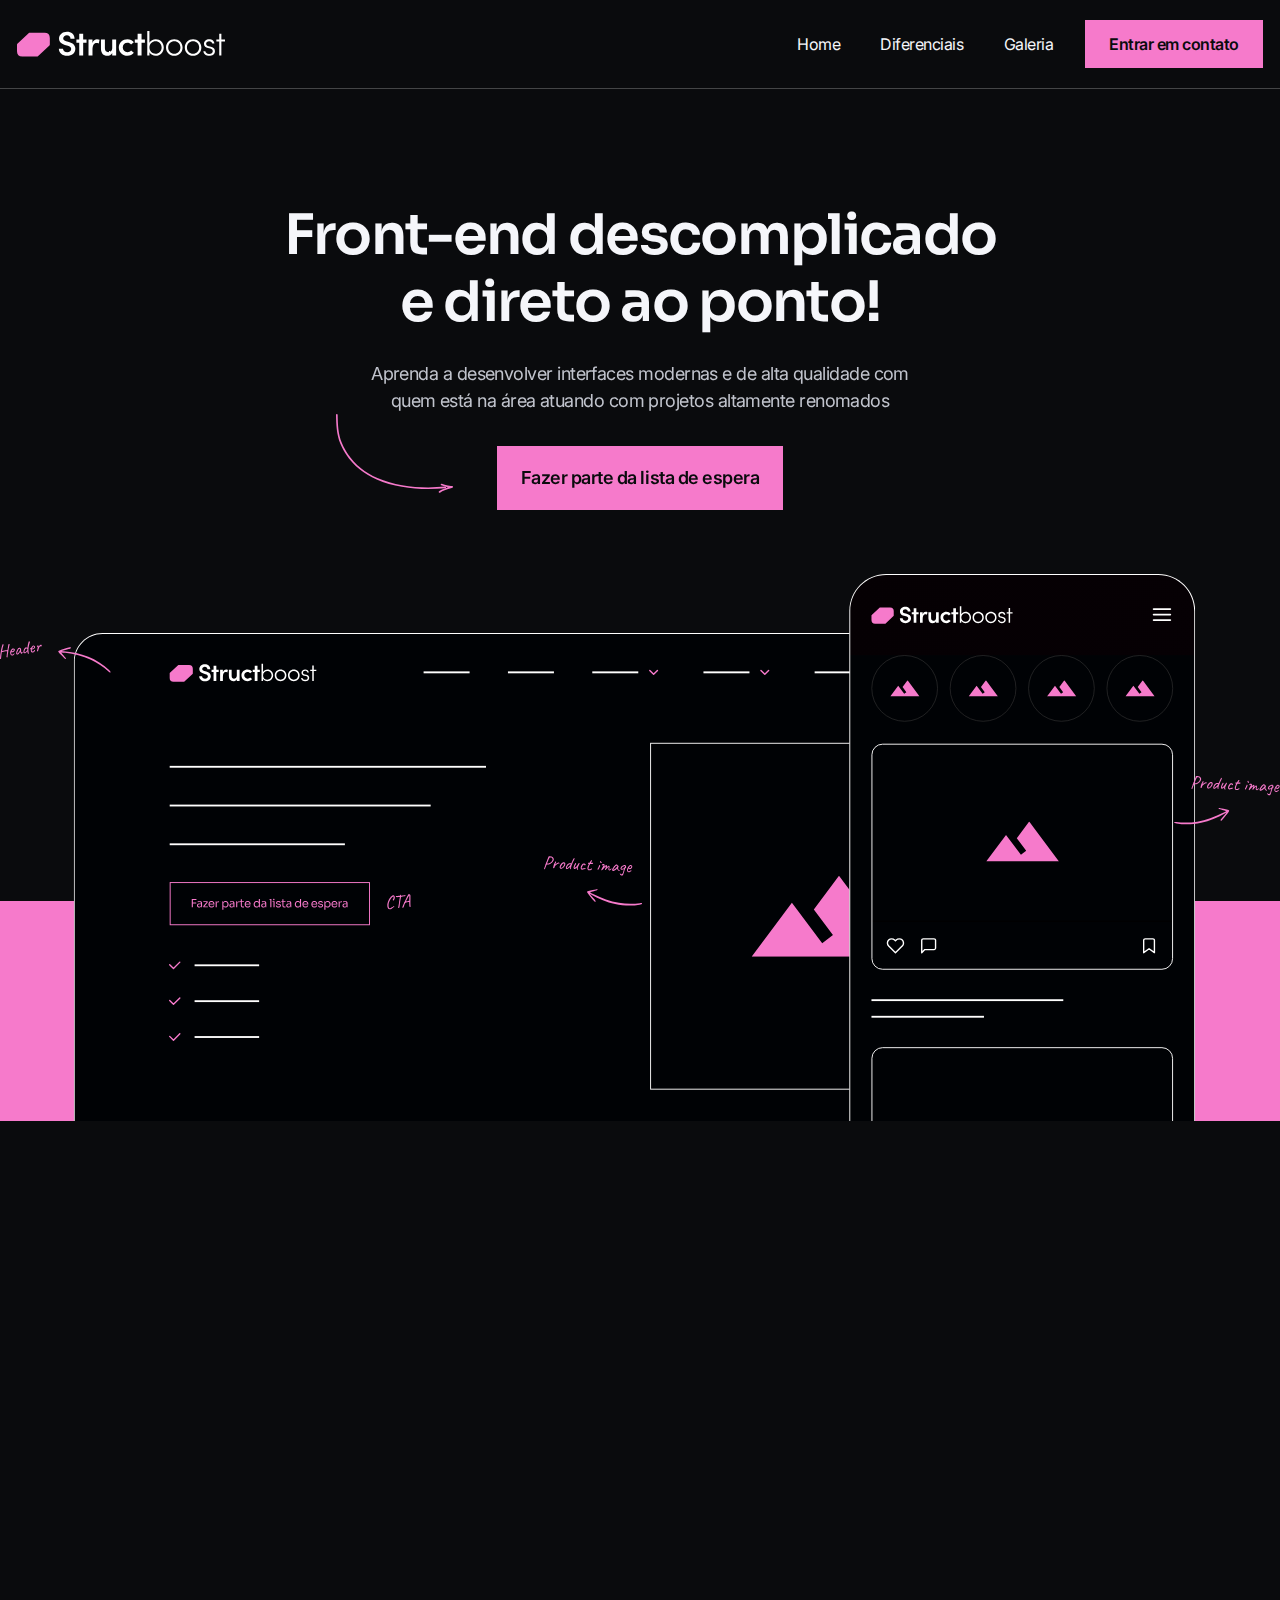
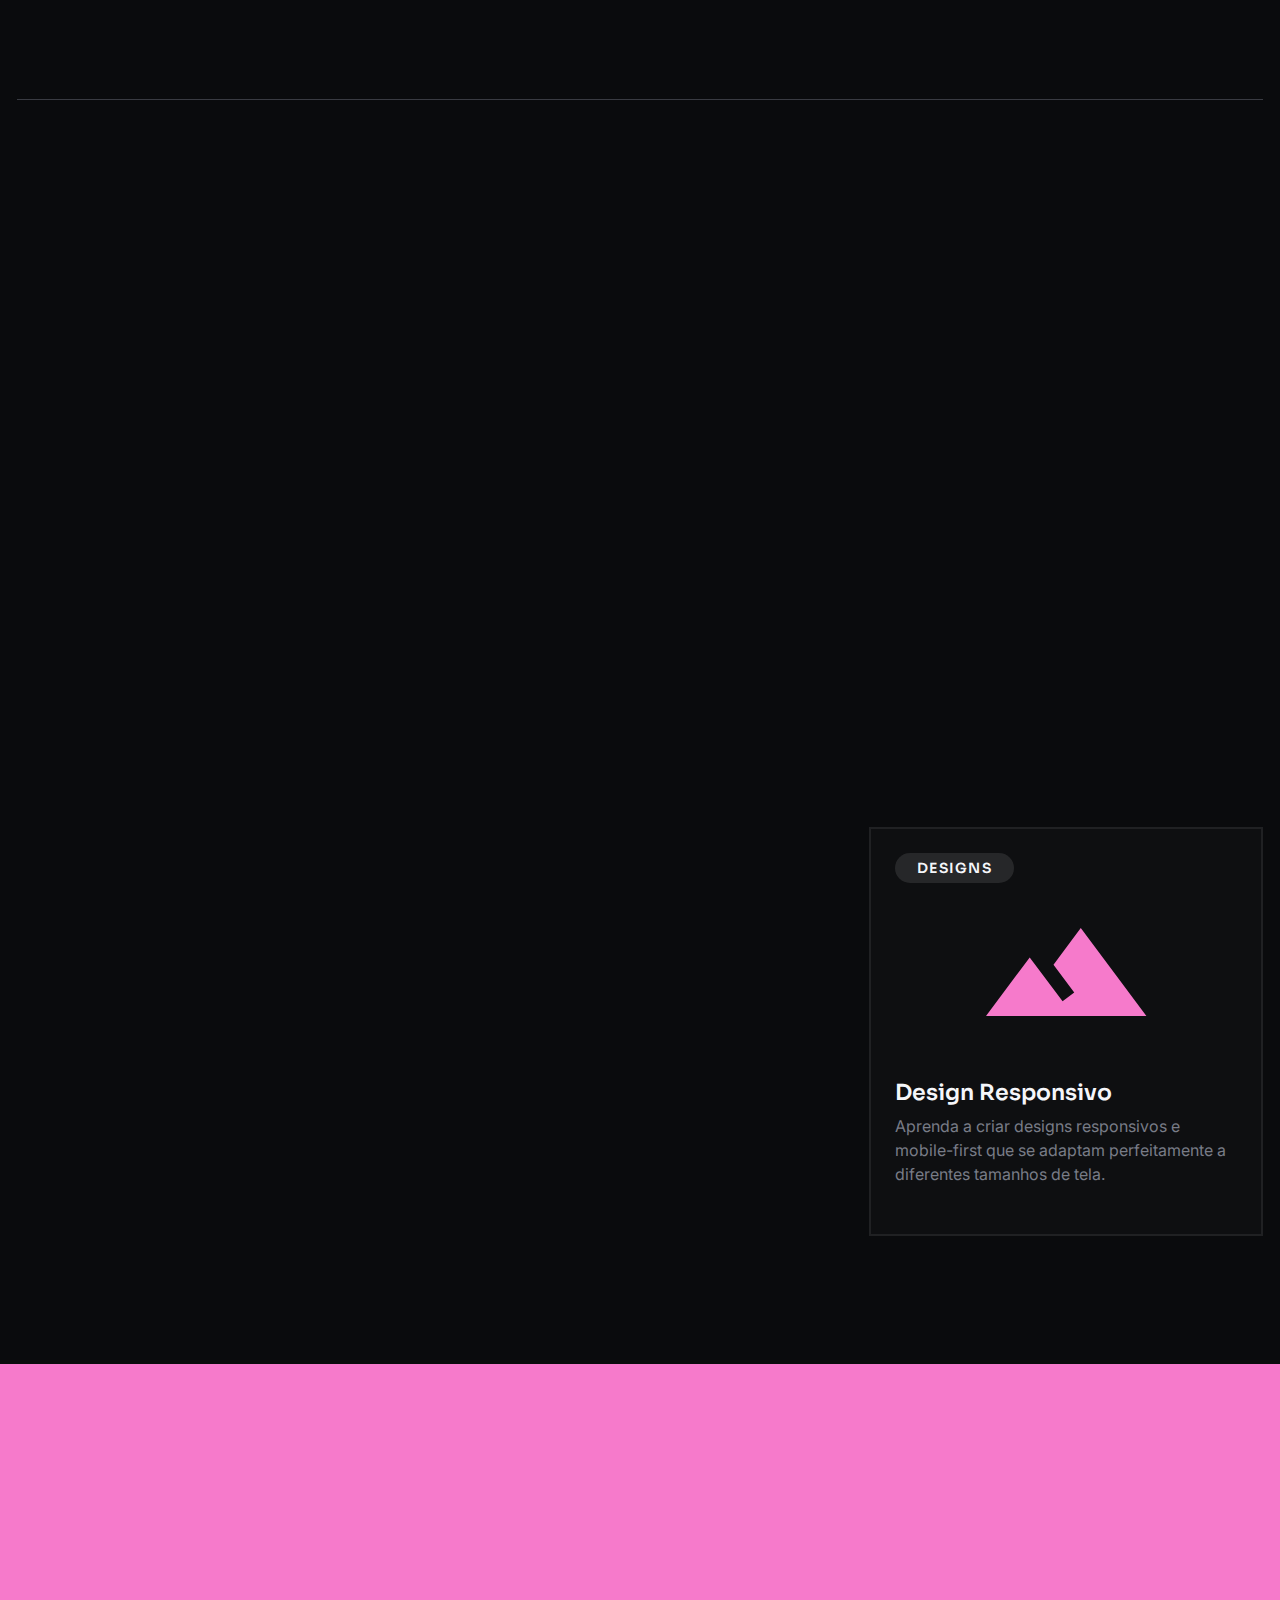
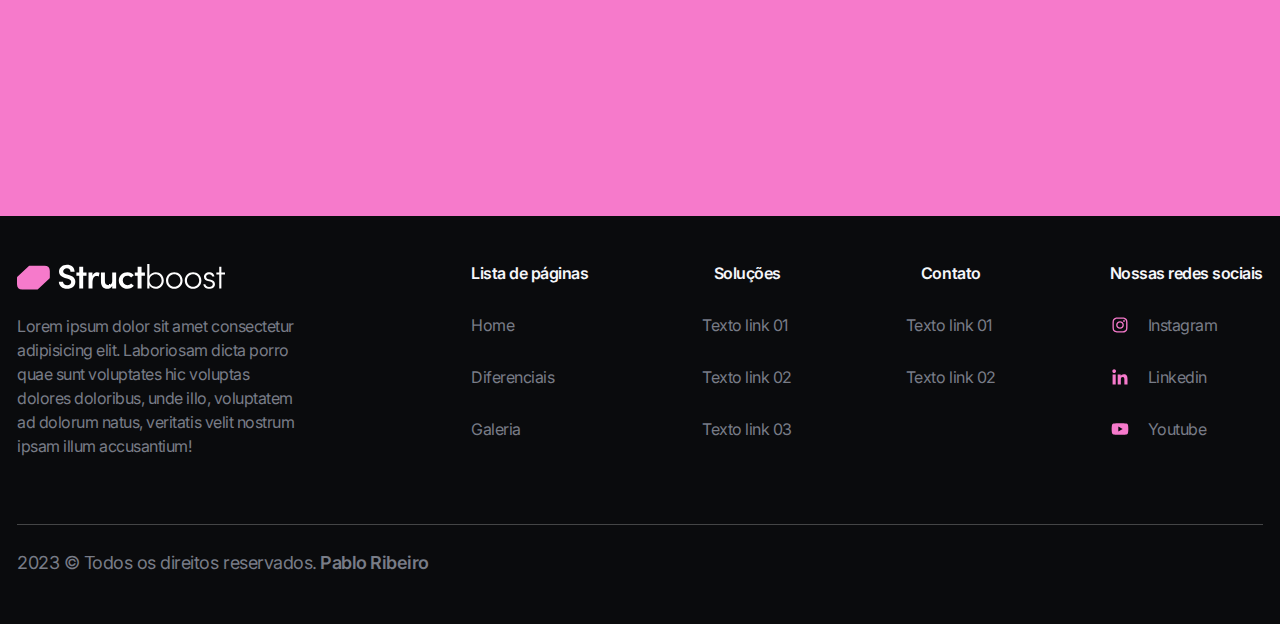
<file: index.html>
<!DOCTYPE html>
<html lang="pt-br">
<head>
    <meta charset="UTF-8">
    <meta name="viewport" content="width=device-width, initial-scale=1.0">
    <link rel="preconnect" href="https://fonts.googleapis.com">
    <link rel="preconnect" href="https://fonts.gstatic.com" crossorigin>
    <link href="https://fonts.googleapis.com/css2?family=Inter:opsz@14..32&family=Sora:wght@100..800&display=swap" rel="stylesheet">

    <link href="https://unpkg.com/aos@2.3.1/dist/aos.css" rel="stylesheet">
    <link rel="stylesheet" href="./css/main.css">
    <link rel="stylesheet" href="./css/componentes.css">
    <link rel="stylesheet" href="./css/grid.css">
    <link rel="stylesheet" href="./css/variables.css">
    <link rel="stylesheet" href="./css/reset.css">
    <link rel="stylesheet" href="./css/typograph.css">


    <title>Structboost - Projeto</title>
</head>

<body>
  <header>
    <div class="container">
    <a href="./" class="logo">
      <img src="images/logo-white.svg" alt="Logo Structboost" title="Logo Structboost">
    </a>
    <button class="btn-mobile">
      <img src="images/icon-hamburger.svg" alt="ícone de navegação">
    </button>
    <nav>
      <ul>
        <li><a href="">Home</a></li>
        <li><a href="">Diferenciais</a></li>
        <li><a href="">Galeria</a></li>
      </ul>
      <button class="btn-primary">
        Entrar em contato
       </button>
    </nav>
  </div>
</header>

<section class="s-hero">
  <div class="container">
    <div class="text" data-aos="fade-right">
      <h1>Front-end descomplicado e direto ao ponto!</h1>
      <p>Aprenda a desenvolver interfaces modernas e de alta qualidade com quem está na área atuando com projetos altamente renomados</p>
      <button class="btn-primary lg">
        Fazer parte da lista de espera
    </button>
    <img src="./images/arrow-direction-button.svg" class="arrow" alt="">
    </div>
  </div>
  <img src="./images/ilustra-hero.svg" class="ilustra" alt="" data-aos="fade-up" data-aos-delay="200">
  <img src="images/ilustra-mobile.svg" class="ilustra-mobile" alt="">
</section>

<section class="s-digital">
  <div class="container">
    <h3 data-aos="fade-right">Transformando Ideias em Realidade Digital</h3>
    <ul>
      <li data-aos="fade-right">
        <div class="item-digital">
          <div class="icon">
            <img src="images/icon-impacto.svg" alt="">
          </div>
          <div class="info">
            <h6>Impacto Visual Imbatível</h6>
            <p>Domine a arte de criar interfaces envolventes que conquistam<br />corações e mentes dos usuários</p>
          </div>
        </div>
      </li>

      <li data-aos="fade-up">
        <div class="item-digital">
          <div class="icon">
            <img src="images/icon-nav.svg" alt="">
          </div>
          <div class="info">
            <h6>Navegabilidade sem Limites</h6>
            <p>Construa a base sólida para uma<br /> experiência de usuário fluida e intuitiva, garantindo a satisfação do público.</p>
          </div>
        </div>
      </li>

      <li data-aos="fade-left">
        <div class="item-digital">
          <div class="icon">
            <img src="images/icon-performance.svg" alt="">
          </div>
          <div class="info">
            <h6>Performance Acelerada</h6>
            <p>O Front End é a chave para otimizar o desempenho do seu site, cativando visitantes com velocidade e eficiência.</p>
          </div>
        </div>
      </li>
    </ul>
  </div>
</section>

<section class="s-art-front">
  <div class="container">
    <div class="title-text">
      <div class="left" data-aos="fade-right">
        <h3>Domine a Arte da Front-end</h3>
        <p>Prepare-se para criar interaces incríveis e funcionais para a web com este curso completo de front-end
        </p>
      </div>
      <div class="right" data-aos="fade-left">
        <p>Junte-se a nós neste curso de front-end e embarque em uma jornada emocionante para se tornar um desenvolvedor web altamente qualificado.</p>
      </div>
    </div>
    <div class="all">
      <div class="card-post" data-aos="flip-left">
        <span class="tag">Fundamentos</span>
        <div class="image">
            <img src="images/image-post.svg" alt="">
        </div>
        <div class="text">
            <h6>HTML5 e Semântica</h6>
            <p>Aprenda a usar a mais recente versão do HTML e crie páginas web bem estruturadas e otimizadas para os mecanismos de busca.</p>
        </div>
    </div>
    <div class="card-post" data-aos="flip-left">
      <span class="tag">Estilizando</span>
      <div class="image">
          <img src="images/image-post.svg" alt="">
      </div>
      <div class="text">
          <h6>CSS3 e Estilização Avançada</h6>
          <p>Explore os recursos avançados do CSS3 para criar layouts responsivos, animações incríveis e designs atrativos.</p>
      </div>
  </div>
  <div class="card-post" data-aos="flip-left">
    <span class="tag">Potencializando</span>
    <div class="image">
        <img src="images/image-post.svg" alt="">
    </div>
    <div class="text">
        <h6>Javascript Moderno</h6>
        <p>Aprenda a programar com Javascript moderno e torne suas páginas interativas e dinâmicas, proporcionando uma experiência única .</p>
    </div>
</div>
<div class="card-post" data-aos="flip-left">
  <span class="tag">Aplicações</span>
  <div class="image">
      <img src="images/image-post.svg" alt="">
  </div>
  <div class="text">
      <h6>Frameworks Front-end</h6>
      <p>Descubra como utilizar frameworks populares como React, Angular e Vue.js para criar aplicações web completas e eficientes.</p>
  </div>
</div>
<div class="card-post">
  <span class="tag">Designs</span>
  <div class="image">
      <img src="images/image-post.svg" alt="">
  </div>
  <div class="text">
      <h6>Design Responsivo </h6>
      <p>Aprenda a criar designs responsivos e mobile-first que se adaptam perfeitamente a diferentes tamanhos de tela.</p>
  </div>
</div>
    </div>
  </div>
</section>

<section class="s-newsletter">
  <div class="container" data-aos="zoom-out">
    <h2>Front-end descomplicado e direto ao ponto!
    </h2>
    <p>Aprenda a desenvolver interfaces modernas e de alta qualidade com quem está na área atuando em projetos altamente renomados</p>
    <button class="btn-primary white lg">Fazer parte da lista de espera</button>
  </div>
</section>

<footer>
  <div class="container">
    <div class="main-area">
      <div class="left">
        <img src="./images/logo-white.svg" alt="Logo Structboost">
        <p>
          Lorem ipsum dolor sit amet consectetur adipisicing elit. Laboriosam dicta porro quae sunt voluptates hic voluptas dolores doloribus, unde illo, voluptatem ad dolorum natus, veritatis velit nostrum ipsam illum accusantium!
        </p>
      </div>
      <div class="right">
        <div class="item-nav">
          <h6>Lista de páginas</h6>
          <ul>
            <li>
              <a href="#">Home</a>
            </li>
            <li>
              <a href="#">Diferenciais</a>
            </li>
            <li>
              <a href="#">Galeria</a>
            </li>
          </ul>
        </div>
        <div class="item-nav">
          <h6>Soluções</h6>
          <ul>
            <li>
              <a href="#">Texto link 01</a>
            </li>
            <li>
              <a href="#">Texto link 02</a>
            </li>
            <li>
              <a href="#">Texto link 03</a>
            </li>
          </ul>
        </div>
        <div class="item-nav">
          <h6>Contato</h6>
          <ul>
            <li>
              <a href="#">Texto link 01</a>
            </li>
            <li>
              <a href="#">Texto link 02</a>
            </li>
          </ul>
        </div>
        <div class="item-nav">
          <h6>Nossas redes sociais</h6>
          <ul>
            <li>
              <a href="#">
                <img src="images/instagram.svg" alt="Instagram">Instagram</a>
            </li>
            <li>
              <a href="#">
                <img src="images/linkedin.svg" alt="Linkedin">Linkedin</a>
            </li>
            <li>
              <a href="#"><img src="images/youtube.svg" alt="Youtube">Youtube</a>
            </li>
          </ul>
        </div>
      </div>
    </div>
    <p class="copy">2023 © Todos os direitos reservados.<strong> Pablo Ribeiro</strong></p>
  </div>
</footer> 

<script src="https://unpkg.com/aos@2.3.1/dist/aos.js"></script>

<script>
  AOS.init({
    duration: 1000,
    disable: 'mobile'
  });
</script>


</body>

</html>
</file>
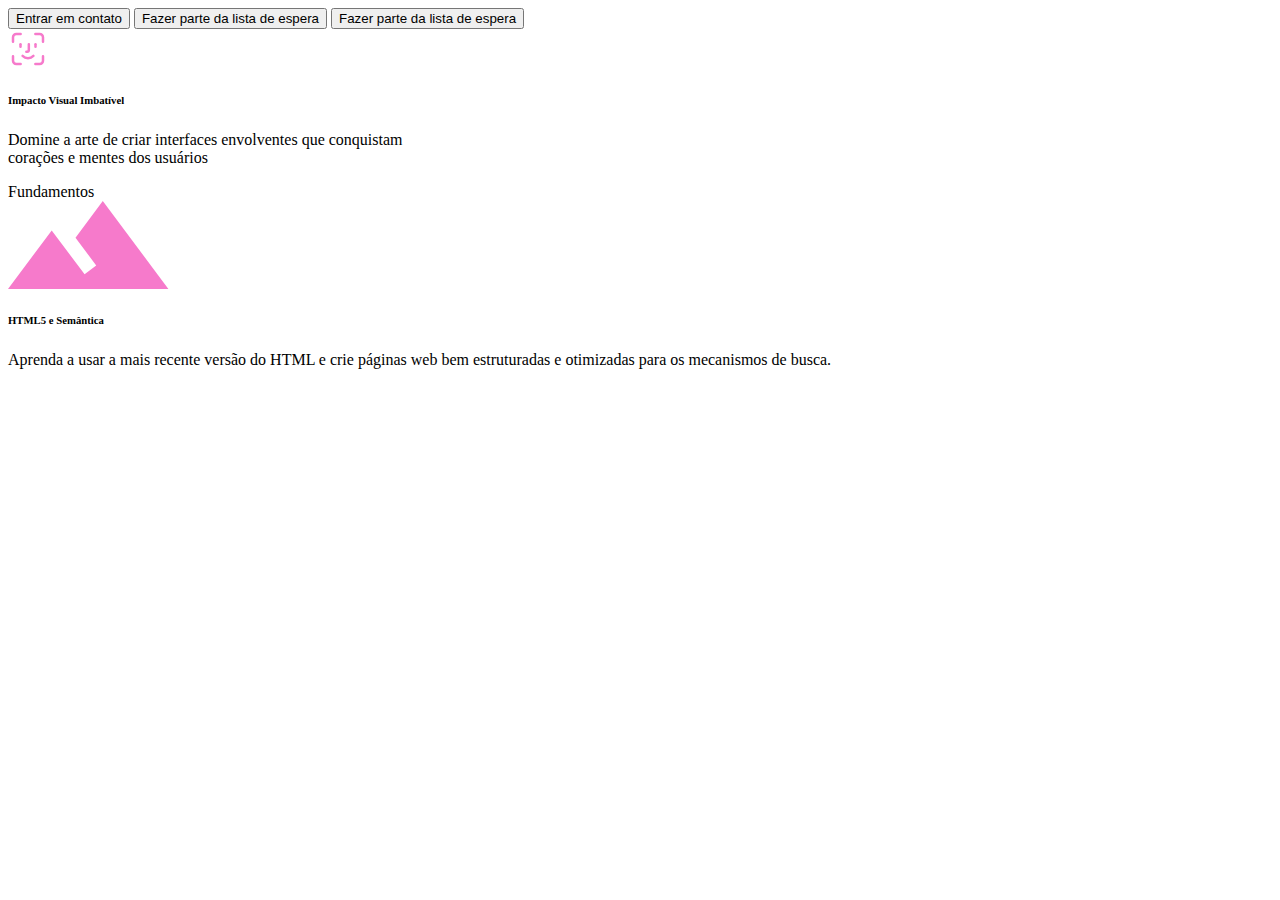
<file: components.html>
<body>
    <div class="container">
       <button class="btn-primary">
        Entrar em contato
       </button>
    <button class="btn-primary lg">
        Fazer parte da lista de espera
    </button>
    <button class="btn-primary white lg">Fazer parte da lista de espera</button>

    <div class="item-digital">
      <div class="icon">
        <img src="images/icon-impacto.svg" alt="">
      </div>
      <div class="info">
        <h6>Impacto Visual Imbatível</h6>
        <p>Domine a arte de criar interfaces envolventes que conquistam<br />corações e mentes dos usuários</p>
      </div>
    </div>

    <div class="card-post">
        <span class="tag">Fundamentos</span>
        <div class="image">
            <img src="images/image-post.svg" alt="">
        </div>
        <div class="text">
            <h6>HTML5 e Semântica</h6>
            <p>Aprenda a usar a mais recente versão do HTML e crie páginas web bem estruturadas e otimizadas para os mecanismos de busca.</p>
        </div>
    </div>
  </div>    
</body>


</html>
</file>
<file: css/main.css>
header {
    width: 100%;
    height: 8.8rem;
    display: flex;
    align-items: center;
    border-bottom: 1px solid rgba(255, 255, 255, 0.24) ;
}

header .container {
    display: flex;
    align-items: center;
    justify-content: space-between;
}

header .btn-mobile {
    display: none;
}

header nav {
    display: flex;
    align-items: center;
    gap: 3.2rem;
}

header nav ul {
    display: flex;
    gap: 4rem;
}

header nav ul li a {
    color: var(--gray-100);
    font-size: 1.6rem;
    letter-spacing: -0.48px;
    transition: opacity .3s ease ;

    }

    header nav ul li a:hover{
        opacity: 0.7;
    }

    .s-hero {
        position: relative;
        width: 100%;
        padding-top: 11.3rem;
        display: flex;
        flex-direction: column;
        align-items: center;
        overflow: hidden;
    }


    .s-hero::after {
        content: "";
        width: 100%;
        height: 22rem;
        background-color: var(--pink-10);
        position: absolute;
        left: 0;
        bottom: 0;
        z-index: -1;

    }

    .s-hero .text {
        position: relative;
        width: 100%;
        max-width: 71.9rem;
        text-align: center;
        margin: 0 auto;
        margin-bottom: 6.4rem;
    }

    .s-hero .text h1 {
        position: relative;
        font-weight: 600;
        letter-spacing: -1.68px;
    }

    .s-hero .text h1::before {
        content: '';
        max-width: 59.9rem;
        height: 2.2rem;
        background: url("../images/line-title.svg") no-repeat left center ;
        position: absolute;
        left: 3.9rem;
        bottom: -5px;
        z-index: -1;
        animation: drawLine 1s 0.5s ease-in forwards;
    }

    @keyframes drawLine {
        from {
            width: 0;
        }
        to {
            width: 100%;
        }
    }

    .s-hero .text p {
        max-width:55.6rem;
        margin: 0 auto;
        letter-spacing: -0.54px;
        margin-top: 2.4rem;
        margin-bottom: 3.2rem;
        color: var(--gray-300);
    }

    .s-hero .text .arrow {
        position: absolute;
        bottom: 1.7rem ;
        left: 5.5rem;
        animation: floating 3s ease-in-out;
    }

    @keyframes floating {
        0% {
            transform: translateX(0px)
        }
        50%{
            transform: translateX(15px);
        }
        100% {
            transform: translateX(0px);
        }
    }

    .s-hero .ilustra {
        padding: 0 1.5rem;
    }

    .s-hero .ilustra-mobile {
        display: none;
    }

    .s-digital {
        padding-top: 12.8rem;
    }

    .s-digital h3 {
    text-align: center;
    max-width: 53.5rem;
    margin: 0 auto 5.4rem auto;
    }

    .s-digital ul {
        display: flex;
        justify-content: space-between;
        border-bottom: 1px solid var(--gray-800);
        padding-bottom: 12.8rem;
    }

    .s-art-front {
        padding: 12.8rem 0;
    }

    .s-art-front .title-text {
        display: flex;
        align-items: center;
        justify-content: space-between;
        margin-bottom: 6.4rem;
    }


    .s-art-front .title-text h3 {
        letter-spacing: -1.2px;
        font-weight: 600;
    }

    .s-art-front .title-text p {
        color: var(--gray-600);
        letter-spacing: -0.54px;
        margin-top: 1.6rem;
    }

    .s-art-front .title-text .left{
       max-width: 53.9rem; 
    }

    .s-art-front .title-text .left p{
        max-width: 45.2rem; 
     }
 

    .s-art-front .title-text .right {
        max-width: 42.9rem;
    }

    .s-art-front .all {
        display: grid;
        grid-template-columns: repeat(3, 1fr);
        gap: 3.2rem;
    }

    .s-art-front .all .card-post:first-child {
      grid-column: span 2;  
    }

    .s-newsletter {
        padding: 8.9rem 0;
        background-color: var(--pink-10);
    }

    .s-newsletter .container {
        text-align: center;
    }

    .s-newsletter h2 {
        max-width: 64.6rem;
        margin: 0 auto 1.6rem auto; /* Isso garante que o h2 esteja centralizado */
        font-weight: 600;
        letter-spacing: -1.44px;
        text-align: center; /* Centraliza o texto */
    }

    .s-newsletter p {
        max-width: 68.7rem;
        margin: 0 auto;
        margin-bottom: 2.4rem;
    }

    footer {
        padding: 4.8rem 0;
    }


    footer .main-area {
        display: flex;
        align-items: flex-start;
        justify-content: space-between;
        border-bottom: 1px solid rgba(255, 255, 255, 0.24);
        padding-bottom: 6.6rem;
        margin-bottom: 2.4rem;
    }

    footer .main-area .left {
        max-width: 27.9rem;
    }

    footer .main-area .left p {
        margin-top: 2.4rem;
        color: var(--gray-600);
        font-size: 1.6rem;
        line-height: 150%;
        letter-spacing: -0.48px;
    }

    footer .main-area .right {
        flex-grow: 1;
        max-width: 79.2rem;
        display: flex;
        justify-content: space-between;
    }

    footer .main-area .right .item-nav h6 {
        color: var(--color-gray-100, #F5F6FA);
        text-align: center;
        font-family: 'Inter',  sans-serif;
        font-size: 1.6rem;
        font-weight: 600;
        letter-spacing: -0.48px;  
        margin-bottom: 3.2rem;
    }

    footer .main-area .right .item-nav ul li:not(:last-child) {
        margin-bottom: 3.2rem;
    }

    footer .main-area .right .item-nav ul li a {
        color: var(--gray-600);
        font-size: 1.6rem;
        letter-spacing: -0.48px;
        transition: color .3s ease;
        display: flex;
        align-items: center;
        gap: 1.8rem;
    }

    footer .main-area .right .item-nav ul li a:hover {
       color: var(--gray-100); 
    }

    footer .copy {
       color: var(--gray-600);
       letter-spacing: -0.48px; 
    }
    
    footer .copy strong {
        font-weight: 600;
    }
    /* Monitores Pequenos */
    @media(max-width: 1200px) {
        .s-digital {
           padding-top: 6.8rem; 
        }
        .s-digital ul {
            gap: 3.2rem;
            padding-bottom: 6.8rem;
        }
        .item-digital .info h6 {
           font-size: 2rem; 
        }
        .item-digital .info p {
           font-size: 1.6rem; 
        }
        .s-art-front {
            padding: 6rem 0;
        }
        .s-art-front .all {
          gap: 1.6rem;  
        }
        .s-art-front .all .card-post:first-child, .s-art-front .all .card-post:nth-child(2) {
            grid-column: span 3;
        }
        footer .main-area .right {
            max-width: 66.2rem;
        }
    }
    /* Tablets */
    @media(max-width: 991px) {
        .s-hero::after {
            height: 13rem;
        }
        .s-digital ul {
            flex-direction: column;
            align-items: center;
        }
        .s-art-front .title-text {
            flex-direction: column;
            align-items: center;
            margin-bottom: 4rem;
        }
        .s-art-front .title-text .left {
            text-align: center;
            max-width: 100%;
        } 
        .s-art-front .text .left p {
            max-width: 100%;
            margin-top: 8px;
        }
        .s-art-front .title-text .right {
            max-width: 100%;
            text-align: center;
        }
        .s-art-front .all {
         grid-template-columns: 3fr;   
        }
         .s-art-front .all .card-post:first-child, .s-art-front .all .card-post:nth-child(2) {
        grid-column: initial;
        }

        footer .main-area {
            flex-direction: column;
            gap: 4rem;
        }
        footer .main-area .left {
            max-width: 100%;
            text-align: center;
        }
        img .main-area .left {
            margin: 0 auto;
        }
        footer .main-area .right {
            max-width: 100%;
            width: 100%;
        }
    }

    @media(max-width: 768px) {
        header nav {
            display: none;
        }
        header .btn-mobile {
            display: block;
        }
        .s-hero {
            padding-top: 6rem;
        }
        .s-hero .text h1 {
            max-width: 49rem;
            margin: 0 auto;
        }
        .s-hero .text h1 ::before {
            left: 0;
            bottom: -4px;
            background-size: 100%;
        }
        .s-hero .text p {
            max-width: 41.6rem;
        }
        .s-hero .text .arrow {
            bottom: 3.7rem;
            left: 2rem;
            max-width: 60px;
        }
    }
    /* Monitores Pequenos - Celulares */
    @media(max-width: 560px) {
        header {
            height: 7.2rem;
        }
        header .logo {
            max-width: 16.0rem;
        }
        .s-hero {
            padding-top: 8.8rem;
        }
        .s-hero .text h1 {
            font-size: 4rem;
        }
        .s-hero .text h1 ::before {
            bottom: -6px;
        }
        .s-hero .text p {
            margin-top: 0.8rem;
            margin-bottom: 2.4rem;
            font-size: 1.6rem;
        }
        .s-hero .text .arrow {
            display: none;
        }
        .s-hero .ilustra {
            display: none;
        }
        .s-hero .ilustra-mobile {
            display: block;
        }
        .s-hero::after {
            height: 22rem;
        }
        .s-digital {
            padding-top: 8rem;
        }
        .s-digital ul {
            padding-bottom: 8rem;
    }
        .s-digital h3 {
            font-size: 2.8rem;
        }
        .s-digital ul {
            gap: 6.4rem;
        }
        .s-art-front {
            padding: 8rem 0;
        }
        .s-art-front .title-text h3 {
            font-size: 2.8rem;
            max-width: 22.7rem;
            margin: 0 auto;
        }
        .s-art-front .title-text .left {
            margin-top: 1.6rem;
        }
        .s-art-front .title-text p {
            font-size: 1.6rem;
    }
         .s-newsletter h2 {
            font-size: 4rem;
    }
         footer .main-area .right {
        flex-direction: column;
        align-items: center;
        gap: 4.8rem;
    }
    footer .main-area .right .item-nav h6 {
        text-align: center;
    }
    footer .main-area .right .item-nav ul li a {
        justify-content: center;
    }
    footer .main-area .right .item-nav:last-child {
        width: 100%;
    }
    footer .main-area .right .item-nav:last-child ul {
        display: flex;
        width: 100%;
        justify-content: space-between;
    }
    footer .main-area .right .item-nav:last-child ul li:not(:last-child) {
        margin: 0;
    }
    footer .main-area {
        padding-bottom: 4.8rem;
    }
    footer.copy {
        text-align: center;
        font-size: 1.4rem;
    }
}
</file>
<file: css/componentes.css>
.btn-primary {
padding: 1.6rem 2.4rem;
background-color: var(--pink-10);
color: var(--color-gray-900, #0A0B0D);
font-family: Inter;
font-size: 1.6rem;
font-style: normal;
font-weight: 600;
line-height: 100%; /* 1rem */
letter-spacing: -0.48px;
transition: background-color .3s ease;
}

.btn-primary.lg {
    padding: 23px 2.4rem;
    font-size: 1.8rem;
}

.btn-primary.white{
    background-color: #ffffff;
}

.btn-primary.white:hover {
    background-color: var(--gray-900);
    color: #ffffff;
}

.btn-primary:hover {
    background-color: var(--pink-20);
}

.item-digital {
    width: 100%;;
    max-width: 38.4rem;
}

.item-digital .icon {
    width: 4rem;
    height: 4rem;
    display: flex;
    align-items: center;
    justify-content: center;
    margin-bottom: 1.6rem;
}

.item-digital .info h6 {
    margin-bottom: 0.8rem;
}

.item-digital .info p {
    color: var(--gray-600);
}

.card-post {
border: 2px solid rgba(255, 255, 255, 0.08);
background-color: rgba(255, 255, 255, 0.02);
padding: 2.4rem;
}

.card-post .tag {
    display: inline-block;
    border-radius: 100px;
    background: rgba(255, 255, 255, 0.10);
    padding: 0.8rem 2.2rem;
    color: var(--gray-100);
    font-family: 'Sora', sans-serif;
    font-size: 1.4rem;
    font-weight: 600;
    line-height: 100%; /* 0.875rem */
    letter-spacing: 1.26px;
    text-transform: uppercase;
    margin-bottom: 4.5rem;
}

.card-post .image {
    width: 100%;
    display: flex;
    align-items: center;
    justify-content: center;
    margin-bottom: 6.4rem;
}

.card-post .text {
    width: 100%;
    max-width: 50.8rem;
}

.card-post .text h6 {
    margin-bottom: 0.8rem;
}

.card-post .text p {
    font-size: 1.6rem;
    color: var(--gray-600);
}

@media(max-width: 991px) {
.item-digital {
    text-align: center
} 
.item-digital .icon {
    margin: 0 auto;
    margin-bottom: 1.6rem;
    }
    .item-digital .info p br {
        display: none;
    }
}

@media(max-width: 560px) {
    .item-digital .info p {
        font-size: 1.8rem;
        max-width: 31.9rem;
    }
    .card-post {
      padding: 1.6rem;
    }
    .card-post .image {
      margin-bottom: 5.4rem;  
    }
    .card-post .text h6 {
        font-size: 1.8rem;
    }
    .card-post .text p {
        font-size: 1.4rem;
    } 
    .s-art-front .all {
        gap: 3.2rem
    }
}
</file>
<file: css/grid.css>
.container {
    width: 100%;
    max-width: 124.6rem;
    margin: auto;
    padding: 0 1.5rem;
}
</file>
<file: css/variables.css>
:root {
    --pink-10: #F67ACB;
    --pink-20: #CF62A9;
    --pink-30: #9D457F;
    --gray-900: #0A0B0D;
    --gray-800: #393B42;
    --gray-700: #5C5F69;
    --gray-600: #787C87;
    --gray-500: #979BA6;
    --gray-400: #ABAFBA;
    --gray-300: #C0C3CC;
    --gray-200: #DFE1E8;
    --gray-100: #F5F6FA;
    
}
</file>
<file: css/typograph.css>
h1, h2, h3, h4, h5, h6 {
    font-family: 'Sora', sans-serif;
    line-height: 120%;
}

h1, h2, h3, h4 {
    font-weight: 700;  
}

h5, h6 {
    font-weight: 600;
}

h1 {
    font-size: 5.6rem;
}

h2 {
    font-size: 4.8rem;
}

h3 {
    font-size: 4rem;
}

h4 {
    font-size: 2.8rem;
}

h5 {
    font-size: 2.4rem;
}

h6 {
    font-size: 2.2rem;
}

p {
font-size: 1.8rem;
line-height: 150%; /* 1.6875rem */
}
</file>
